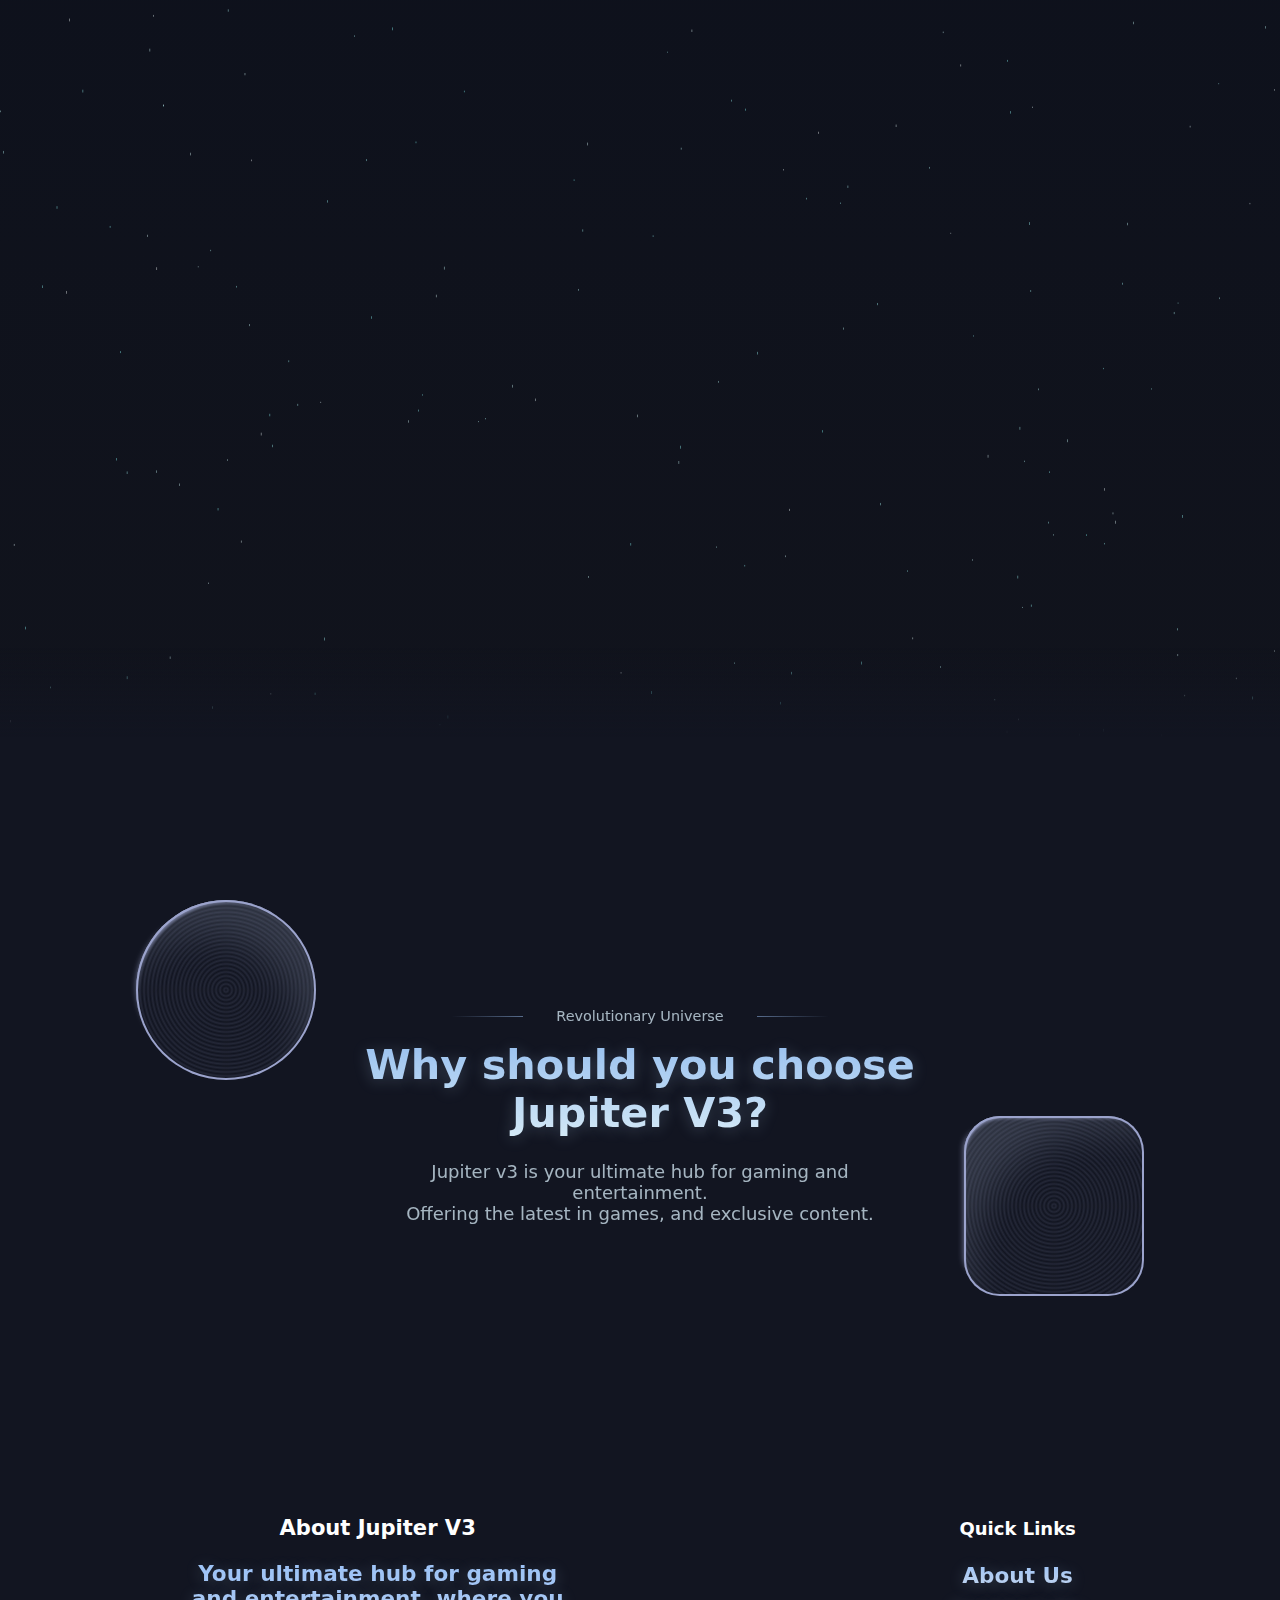
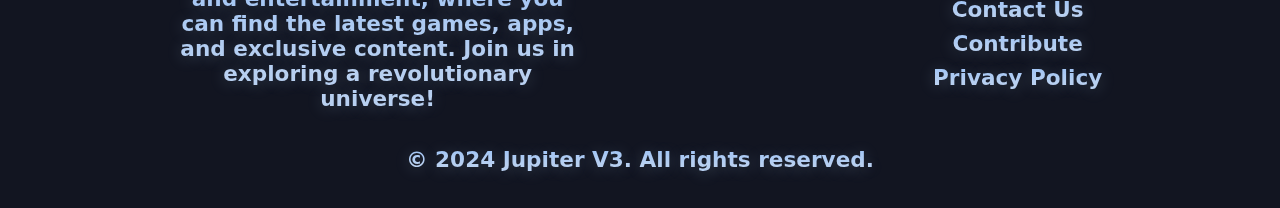
<file: public/index.html>
<!DOCTYPE html>
<html lang="en">
<head>
    <meta charset="UTF-8">
    <meta name="viewport" content="width=device-width, initial-scale=1.0">
    <title>Jupiter V3</title>
    <link rel="stylesheet" href="css/homestyle.css"> <!-- Link to your external CSS file -->
</head>
<body>
    <div class="header">
        <h2><a href="index.html" target="_self">Jupiter V3</a></h2>
        <div class="mid-spot"></div>
        <button class="contact-btn">
            <span class="glow"></span>
            <span class="contact-btn-content">Contact Us</span>
        </button>

        <div class="spotlight">
            <div></div>
            <div></div>
            <div></div>
        </div>
    </div>

    <canvas id="particleCanvas"></canvas>

    <div class="accent-lines">
        <div>
            <div></div>
            <div></div>
            <div></div>
            <div></div>
            <div></div>
        </div>
        <div>
            <div></div>
            <div></div>
            <div></div>
            <div></div>
        </div>
    </div>

    <div class="heroSubP">
        <p>Welcome to</p>
    </div>

    <div class="hero">
        <div class="heroT">
            <h2>Jupiter v3</h2>
            <h2>Jupiter v3</h2>
        </div>
    </div>

    <p class="heroP">The fastest website for gaming and entertainment.<br>
        Go enjoy yourself.</p>

    <div class="hero-buttons">
        <button class="action-btn">Games</button>
        <button class="action-btn">Apps</button>
        <button class="action-btn">Proxy</button>
    </div>

    <div class="mountains">
        <div></div>
        <div></div>
        <div></div>
    </div>

    <div class="hero-spacer"></div>

    <div class="content-section">
        <div class="content-acc">
            <div></div>
            <div></div>
        </div>
        <p class="subt">Revolutionary Universe</p>
        <h3 class="title">Why should you choose<br>
            Jupiter V3?</h3>
        <p class="subp">Jupiter v3 is your ultimate hub for gaming and entertainment.<br>Offering the latest in games, and exclusive content.</p>
    </div>

    <footer class="footer">
        <div class="footer-content">
            <div class="footer-description">
                <h3>About Jupiter V3</h3>
                <p>Your ultimate hub for gaming and entertainment, where you can find the latest games, apps, and exclusive content. Join us in exploring a revolutionary universe!</p>
            </div>
            <div class="footer-links">
                <h4>Quick Links</h4>
                <ul>
                    <li><a href="#about">About Us</a></li>
                    <li><a href="#contact">Contact Us</a></li>
                    <li><a href="#contribute">Contribute</a></li>
                    <li><a href="#privacy">Privacy Policy</a></li>
                </ul>
            </div>
        </div>
        <div class="footer-bottom">
            <p>© 2024 Jupiter V3. All rights reserved.</p>
        </div>
    </footer>

    <script src="js/home.js"></script> <!-- Link to your external JavaScript file -->
</body>
</html>
</file>
<file: public/css/homestyle.css>
@import url('https://fonts.cdnfonts.com/css/hubot-sans');
*{ box-sizing: border-box; -webkit-font-smoothing: antialiased; text-rendering: optimizeLegibility; scroll-behavior: smooth;}
html, body { height: 100%; }

html::-webkit-scrollbar { display: none; }
html { -ms-overflow-style: none; scrollbar-width: none; }

body {
    margin: 0;
    font-family: Untitled Sans, system-ui, -apple-system, BlinkMacSystemFont, Segoe UI, Roboto, Oxygen, Ubuntu, Cantarell, Open Sans, Helvetica Neue, sans-serif;
    background: #05060f linear-gradient(0deg,rgba(216,236,248,.06),rgba(152,192,239,.06));

    font-size: max(calc(var(--_size) * 0.03), 10px);
    --_factor: min(600px, 80vh);
    --_size: min(var(--_factor), 80vw);
}

body.gold .header h2 ,
body.gold p,
body.gold > * > * :not(.contact-btn) {
    filter: invert(1) brightness(4.7);
}
body.gold .header h2 a{
    filter: hue-rotate(0deg);
}
body.gold canvas {
    filter: drop-shadow(2em 4em 0px #d8bd10) drop-shadow(-8em -14em 0px #d8bd10);
}
body.gold .header .spotlight {
    filter: invert(1) brightness(4.7) opacity(0.5);
}
body.gold .mountains > div {
    box-shadow: 
    -1em -0.2em 0.4em -1.1em #c2ccff,
    inset 0em 0em 0em 2px #d8a910,
    inset 0.2em 0.3em 0.2em -0.2em #c2ccff,
    inset 10.2em 10.3em 2em -10em #d4e6ff2f;
}

body.gold .content-section,
body.gold .content-section ::before,
body.gold .content-section ::after{
    filter: invert(1) brightness(4.4) opacity(1);
}

h2 {
    font-family: 'Hubot-Sans', sans-serif;
}
h2, p {
    margin: 0; padding: 0;
}
h2 a {
    text-decoration: none;
    color: unset;
}

.header {
    display: flex; width: 100%;
    justify-content: center;
    color: #bad6f7;
    padding: 2em;
    position: absolute;
    top: 0; left: 0; right: 0; margin: 0 auto;

    opacity: 0;
    translate: 0 -1em;
    animation: load 2s ease-in 2s forwards, up 1.4s ease-out 2s forwards;
}
.header > :nth-child(1) {
    font-size: 1em;
    position: absolute; left: 0; right: 29em; margin: 0.2em auto;
    width: fit-content;
}
.header > :nth-child(2) {
    position: absolute; left: 0; right: 0; margin: 0 auto;
    width: fit-content;
}
.header > h2{
    opacity: 0.5;
    cursor: pointer;
    transition: opacity 0.04s ease-in-out;
}
.header > h2:hover {
    opacity: 1;
    text-shadow: 0 2px 16px rgba(174,207,242, 0.6);
    width: fit-content;
}

.header > div.mid-spot {
    width: 1.8em;
    height: 1.8em;
    border-radius: 50%;
    background: url('https://i.postimg.cc/ncHn58Vs/Jupiterv3icon.png') no-repeat center center;
    background-size: cover;
    box-shadow: 0 0 1em 0 #98c0ef;
    cursor: pointer;
    transition: box-shadow 1s ease-in-out;
}

.header > div.mid-spot:hover {
    box-shadow: -0.3em 0.1em 0.2em 0 #d8bd10;
}
body.gold .header > div.mid-spot:hover {
    box-shadow: -0.3em 0.1em 0.2em 0 #98c0ef;
}

body.gold .header > div.mid-spot {
    box-shadow: 0 0 1em 0 #d8bd10;
}

.header > :nth-child(2):hover ~ .spotlight {
    animation: colorize 10s linear infinite;
}
@keyframes colorize {
    0%{filter: hue-rotate(0deg); }
    100% {filter: hue-rotate(-380deg);}
}

button.contact-btn {
    position: absolute; left: min(46em, 60vw); right: 0; margin: 0 auto;
    width: 8em; height: 2.4em;
    cursor: pointer;
    border-radius: 20em;
    border: none;
    transition: background 0.5s, transform 0.5s;
    
    border: 1px solid #c2ccff33;
    opacity: 1;
    padding-top: 0.3em;

    background: #121521;
    color: #9dc3f7;
    white-space:nowrap;
}
button.contact-btn::before {
    content: ''; display: block; position:absolute; left: 0; top:0; border-radius: 20em;
    width: 100%; height: 100%;
    background: #c2ccff91 radial-gradient(farthest-side at 50% 100%, #c2ccff, transparent);
    opacity: 0.1;
    transition: all 0.4s ease-in-out;
}
button.contact-btn:hover::before {
    background: #c2ccff1e radial-gradient(farthest-side at 50% 100%, #c2ccff, transparent);
    opacity: 0.3;
}
.contact-btn .glow {
    --border-width: 1px;
    --loop-cycle: 24s;
    position: absolute;
    inset: calc(var(--border-width)* -1);
    border-radius: 50px;
    border: var(--border-width) solid transparent;
    -webkit-mask: linear-gradient(transparent, transparent), linear-gradient(white, white);
    mask: linear-gradient(transparent, transparent), linear-gradient(white, white);
    -webkit-mask-clip: padding-box, border-box;
    mask-clip: padding-box, border-box;
    -webkit-mask-composite: source-in, xor;
    mask-composite: intersect;
    pointer-events: none;
}
button.contact-btn:hover .glow {
    --loop-cycle: 2s;
}
.contact-btn .glow::after, .contact-btn .glow::before {
    content: "";
    height: 100%;
    offset-anchor: 100% 50%;
    background: radial-gradient(circle at 50% 50%, hsla(0, 0%, 100%, 0.75), transparent 50%), radial-gradient(circle at 50% 50%, #c2ccff 50%, transparent);
    opacity: 0.4;
    offset-path: rect(0 100% 100% 0 round 33px);
    position: absolute;
    display: inline-block;
    -webkit-animation: loop 4s linear infinite;
    animation: loop var(--loop-cycle) linear infinite;
    aspect-ratio: 1 / 1;
    transition: opacity 1s ease-in-out;
}
.contact-btn .glow::before {
    animation-delay: calc( var(--loop-cycle) / -2 );
}
@keyframes loop {
    100% {
        offset-distance: 100%;
    }    
}
.contact-btn-content {
    background: linear-gradient(0deg, #d8ecf8, #98c0ef);
    background-clip: text;
    -webkit-text-fill-color: transparent;
    font-size: 1.2em;
    line-height: 142%;
}
button.contact-btn:hover .glow::after, button.contact-btn:hover .glow::before {
    opacity: 0.6;
}
@keyframes btn-rot {
    0% { rotate: 0deg; }
    100% { rotate: 360deg; } 
}

.header .spotlight {
    pointer-events: none;
    position: absolute; left: 0; right: 0; top:0; margin: 0 auto;
    transition: filter 1s ease-in-out;

    height: 42em; width: 100%;
    overflow: hidden;
}
.header .spotlight > div {
    border-radius: 0 0 50% 50%;
    position: absolute; left: 0; right: 0; margin: 0 auto; 
    top: 3em;
    width: 30em; height: max(42em, 86vh);
    background-image: conic-gradient(from 0deg at 50% -5%, transparent 45%, rgba(124, 145, 182, .3) 49%, rgba(124, 145, 182, .5) 50%, rgba(124, 145, 182, .3) 51%, transparent 55%);
    transform-origin: 50% 0;
    filter: blur(15px) opacity(0.5);
    z-index: -1;
    animation: load 2s ease-in-out forwards, loadrot 2s ease-in-out forwards, spotlight 21s ease-in-out infinite reverse;
}
.header .spotlight > div:nth-child(1){ 
    rotate: 20deg;
    animation: load 2s ease-in-out forwards, loadrot 2s ease-in-out forwards, spotlight 17s ease-in-out infinite;
}
.header .spotlight > div:nth-child(2){ 
    rotate: -20deg;
    animation: load 2s ease-in-out forwards, loadrot 2s ease-in-out forwards, spotlight 14s ease-in-out infinite;
}
@keyframes loadrot {
    0% { rotate: 0deg; scale: 0;}
    100% { scale: 1;}
}
@keyframes spotlight {
    0% {
        transform: rotateZ(0deg) scale(1);
        filter: blur(15px) opacity(0.5);
    }
    20% {
        transform: rotateZ(-1deg) scale(1.2);
        filter: blur(16px) opacity(0.6);
    }    
    40% {
        transform: rotateZ(2deg) scale(1.3);
        filter: blur(14px) opacity(0.4);
    }    
    60% {
        transform: rotateZ(-2deg) scale(1.2);
        filter: blur(15px) opacity(0.6);
    }    
    80% {
        transform: rotateZ(1deg) scale(1.1);
        filter: blur(13px) opacity(0.4);
    }    
    100% {
        transform: rotateZ(0deg) scale(1);
        filter: blur(15px) opacity(0.5);
    }    
}

canvas#particleCanvas {
    position: absolute; pointer-events: none;
    animation: load 0.4s ease-in-out forwards;
    z-index: 1;
    width: 100%;
}

p {
    font-size: 1.5em;
}

.hero {
    width: 100%;
    height: 100%;
    max-height: 140px;
    position: absolute; top: 16em;
}

.heroT {
    position: absolute; left: 0; right: 0; margin: auto;
    height: 20em;
    padding-top: 2em;
    translate: 0 -1.6em;
    opacity: 0;
    animation: load 2s ease-in-out 0.6s forwards;
}
@keyframes load {  
    0% { opacity: 0;}    
    100% { opacity: 1;}    
}
.heroT > h2 {
    position: absolute;left: 0; right: 0; margin: auto;
    width: fit-content;
    
    font-size: 7em;
    font-weight: 600;
    color: #9dc3f7;
    background:
    radial-gradient( 2em 2em at 50% 50%,
        transparent calc(var(--p) - 2em),
        #fff calc(var(--p) - 1em), 
        #fff calc(var(--p) - 0.4em), 
        transparent var(--p) 
    ),
    linear-gradient(0deg, #bad1f1 30%, #9dc3f7 100%);
    background-clip: text;
    -webkit-background-clip: text;
    -webkit-text-fill-color: transparent;
    text-shadow: 0 2px 16px rgba(174,207,242,.24);

    --p:0%;
    transition:--p 3s linear;
    
    animation: pulse 10s linear 1.2s infinite;
}

.heroT h2:nth-child(2) {
    background:
    radial-gradient( 2em 2em at 50% 50%,
        transparent calc(var(--p) - 2em),
        transparent calc(var(--p) - 1em),
        #fff calc(var(--p) - 1em), 
        #fff calc(var(--p) - 0.4em), 
        transparent calc(var(--p) - 0.4em), 
        transparent var(--p) 
    );
    background-clip: text;
    -webkit-background-clip: text;
    -webkit-text-fill-color: transparent;
    filter: blur(16px) opacity(0.4);
}
@keyframes pulse { 
    0% { --p:0%; }
    50% { --p:300%;}
    100% { --p:300%;}
}
@property --p {
    syntax: '<percentage>';
    inherits: false;
    initial-value: 0%;
}

.heroP {
    font-size: 1.2em;
    position: absolute; left: 0; right: 0; top: 20.6em; margin: auto;
    height: fit-content; width: fit-content; text-align: center;
    opacity: 0;
    translate: 0 1em;
    animation: load 2s ease-out 2s forwards, up 1.4s ease-out 2s forwards;
    color: #d8ecf8;
    text-shadow: 0 2px 16px rgba(174,207,242,.24);
    background: linear-gradient(0deg, #d8ecf8 0, #98c0ef 100%);
    background-clip: text;
    -webkit-background-clip: text;
    -webkit-text-fill-color: transparent;
}
@keyframes up {      
    100% { translate: 0; }    
}

.heroSubP {
    position: absolute; left: 0; right: 0; top: 13em; margin: auto;
    height: fit-content;
    opacity: 0;
    translate: 0 -1em;
    animation: load3 2s ease-in 0s forwards, up 1.4s ease-out 0s forwards;
}
@keyframes load3 {  
    0% { opacity: 0;}    
    100% { opacity: 0.7;}    
}
.heroSubP p {
    font-size: 1em;
    position: relative; width: fit-content; margin: auto;
    color: #d8ecf8;
    text-shadow: 0 2px 16px rgba(174,207,242,.24);
    background: linear-gradient(0deg, #d8ecf8 0, #98c0ef 100%);
    background-clip: text;
    -webkit-background-clip: text;
    -webkit-text-fill-color: transparent;
}
.heroSubP p::before,
.heroSubP p::after {
    position: absolute; top: 60%; 
    display: block; content: '';
    width: 5em; height: 1px;
    opacity: 0;
    animation: load2 1.4s ease-in-out 0s forwards, up 1.4s ease-out 0s forwards;
}
@keyframes load2 {  
    0% { opacity: 0;}    
    100% { opacity: 0.3;}    
}
.heroSubP p::before{
    background: linear-gradient( -90deg, #9dc3f7 0%, transparent 100%);
    right: 120%;
    translate: -5em 0;
}
.heroSubP p::after {
    background: linear-gradient( 90deg, #9dc3f7 0%, transparent 100%);
    left: 120%;
    translate: 5em 0;
}

.accent-lines {
    pointer-events: none;
    position: absolute; top: 0; left: 0; right: 0;
    width: 100%; height: 42em;
    z-index: -2;
    --accent-lines-clr: rgba(186, 215, 247, .18);
}
.accent-lines > div {
    position: absolute; top: 0; right: 0; left: 0; margin: auto;
    height: 100%; width: 100%;
}
.accent-lines > div:nth-child(1) > div{
    position: absolute; top: 0; right: 0; left: 0; margin: auto;
    width: 100%; height: 1px;
    background: linear-gradient(90deg, transparent, var(--accent-lines-clr), transparent);
    opacity: 0; scale: 0;
    animation: accentload 2s ease-out 2.4s forwards;
}
.accent-lines > div:nth-child(1) > div:nth-child(1){ top: 6em; }
.accent-lines > div:nth-child(1) > div:nth-child(2){ top: 11em; }
.accent-lines > div:nth-child(1) > div:nth-child(3){ top: 16em; }
.accent-lines > div:nth-child(1) > div:nth-child(4){ top: 24em; }
.accent-lines > div:nth-child(1) > div:nth-child(5){ top: 29em; }
.accent-lines > div:nth-child(2) > div{
    position: absolute; top: 0; right: 0; left: 0; margin: auto;
    width: 1px; height: 100%;
    background: var(--accent-lines-clr);
}
@keyframes accentload {
    0% {
        opacity: 0; scale: 0;
    }
    100% {
        opacity: 1; scale: 1;
    }
}

.accent-lines > div:nth-child(2) > div {
    opacity: 0; scale: 0;
    animation: accentload 2s ease-out 2s forwards;
}
.accent-lines > div:nth-child(2) > div:nth-child(1){ left: 24em; }
.accent-lines > div:nth-child(2) > div:nth-child(2){ left: 34em; }
.accent-lines > div:nth-child(2) > div:nth-child(3){ right: 24em; }
.accent-lines > div:nth-child(2) > div:nth-child(4){ right: 34em; }

.accent-lines > div:nth-child(1) > div::before, 
.accent-lines > div:nth-child(1) > div::after { 
    content: ''; display: none; position: absolute;
    width: 0.2em; height: 0.2em; border-radius: 1em;
    background: #9dc3f7;
    left: 0; right: 0; margin: auto;
    translate: 0 -1px;

    opacity: 0; scale: 0;
    animation: accentload 2s ease-out 4.4s forwards;
}

.accent-lines > div:nth-child(1) > div:nth-child(3)::before{ display: block; left: 24em; }
.accent-lines > div:nth-child(1) > div:nth-child(3)::after{ display: block; right: 24em; }
.accent-lines > div:nth-child(1) > div:nth-child(4)::before{ display: block; left: 24em; }
.accent-lines > div:nth-child(1) > div:nth-child(4)::after{ display: block; right: 24em; }
.accent-lines > div:nth-child(1) > div:nth-child(5)::before{ display: block; left: 24em; }
.accent-lines > div:nth-child(1) > div:nth-child(5)::after{ display: block; right: 24em; }

.accent-lines > div:nth-child(1) > div:nth-child(2)::before,
.accent-lines > div:nth-child(1) > div:nth-child(2)::after{ 
    display: block; width: 5em; height: 1px; border-radius: 0; opacity: 0.12;
}
.accent-lines > div:nth-child(1) > div:nth-child(2)::before{
    right: 24em; rotate: 45deg; translate: -2.5em 2.5em;
}
.accent-lines > div:nth-child(1) > div:nth-child(2)::after{
    right: 24em; rotate: -45deg; translate: -2.5em 2.5em;
}
.accent-lines > div:nth-child(1) > div:nth-child(1)::before,
.accent-lines > div:nth-child(1) > div:nth-child(1)::after{ 
    display: block; width: 5em; height: 1px; border-radius: 0; opacity: 0.12;
}
.accent-lines > div:nth-child(1) > div:nth-child(1)::before{
    left: 24em; rotate: 45deg; translate: 2.5em 7.5em;
}
.accent-lines > div:nth-child(1) > div:nth-child(1)::after{
    left: 24em; rotate: -45deg; translate: 2.5em 7.5em;
}

.accent-lines > div:nth-child(1) > div:nth-child(2)::before,
.accent-lines > div:nth-child(1) > div:nth-child(2)::after {
    opacity: 0; scale: 0;
    animation: accentload2 2s ease-out 2.4s forwards;
}
.accent-lines > div:nth-child(1) > div:nth-child(1)::before,
.accent-lines > div:nth-child(1) > div:nth-child(1)::after {
    opacity: 0; scale: 0;
    animation: accentload3 2s ease-out 2.4s forwards;
} 
@keyframes accentload2 {
    0% {
        opacity: 0; scale: 0; transform: rotate(360deg);
    }
    50% { scale: 0; }
    100% {
        opacity: 0.12; scale: 1; transform: rotate(0deg);
    }
}
@keyframes accentload3 {
    0% {
        opacity: 0; scale: 0; transform: rotate(-360deg);
    }
    50% { scale: 0; }
    100% {
        opacity: 0.12; scale: 1; transform: rotate(0deg);
    }
}

.hero-buttons {
    position: absolute;
    left: 0;
    right: 0;
    top: 31em;
    margin: auto;
    width: 100%;
    display: flex;
    justify-content: center;
    gap: 2em;
    pointer-events: none;
    z-index: 999;
}

.hero-buttons button {
    position: relative;
    width: 8em;
    height: 3em;
    border-radius: 0.6em; 
    background: #121521;
    border: none;
    color: white;
    z-index: 1000;
    pointer-events: all; 
    cursor: pointer;
    transition: background 0.5s, transform 0.5s;
    box-shadow: 
      -1em -0.2em 0.4em -1.1em #c2ccff,
      inset 0em 0em 0em 2px #c2ccff,
      inset 0.2em 0.3em 0.2em -0.2em #c2ccff,
      inset -1.2em 2.3em 2em -0.5em #d4e6ff2f;
    filter: brightness(0.8);
    overflow: hidden;
    opacity: 0; /* Start as invisible */
    transform: translateY(50px); /* Start below the final position */
    animation: fadeUp 3s ease-out forwards, float 3s ease-in-out infinite; /* Adjusted timings */
}

@keyframes fadeUp {
    0% {
        opacity: 0;
        transform: translateY(50px); /* Start off-screen */
    }
    100% {
        opacity: 1;
        transform: translateY(0); /* Move to final position */
    }
}

@keyframes float {
    0% {
        transform: translateY(0); /* Default position */
    }
    50% {
        transform: translateY(-10px); /* Float up slightly */
    }
    100% {
        transform: translateY(0); /* Return to original position */
    }
}

.hero-buttons button:nth-child(1) {
    animation-delay: 1s, 0s; /* Delay the fade-up, but start floating immediately after */
}

.hero-buttons button:nth-child(2) {
    animation-delay: 0.6s, 0.2s; /* Added slight delay for floating */
}

.hero-buttons button:nth-child(3) {
    animation-delay: 0.8s, 0.4s; /* Increased delay for floating */
}

button.action-btn:hover {
    background: #2b2f3b;
    transform: translateY(-5px);
}

button.action-btn:hover .glow {
    opacity: 0.8;
}

.mountains {
    position: absolute; left: 0; right: 0; top: 31em; margin: auto;
    width: 100%; height: 10em;
    pointer-events: none;
}
.mountains::before {
    content: ''; display: block;
    width: 100%; height: 500%;
    position: absolute; top: 0%;
    background: linear-gradient(90deg, #121521 0%, transparent 50%);
    background: linear-gradient(0deg, #121521 80%, transparent 90%);
    z-index: 2;
}
.mountains > div {
    box-shadow: 
    -1em -0.2em 0.4em -1.1em #c2ccff,
    inset 0em 0em 0em 2px #c2ccff,
    inset 0.2em 0.3em 0.2em -0.2em #c2ccff,
    inset 10.2em 10.3em 2em -10em #d4e6ff2f;
    background: #121521;
    z-index: 1;
    filter: brightness(0.8);
    position: absolute; left: 0; right: 0; margin: auto;
    width: 20em; height: 20em;
    rotate: 45deg;
}
.mountains > div:nth-child(1) {
    bottom: -240%; 
    translate: -6em 2em;
    animation: mountainload1 2s ease-out 2.4s forwards;
}
.mountains > div:nth-child(2) {
    bottom: -240%;
    translate: -2em 0em;
    width: 14em; height: 20em;
    animation: mountainload2 2s ease-out 2.2s forwards;
}
.mountains > div:nth-child(3) {
    bottom: -240%; 
    translate: 6em 3em;
    animation: mountainload1 2s ease-out 2s forwards;
}
@keyframes mountainload1 {
    0% { bottom: -240%; }
    100% { bottom: -140%; }
}
@keyframes mountainload2 {
    0% { bottom: -240%; }
    100% { bottom: -108%; }
}
.mountains > div::before {
    content: ''; display: block;
    background: repeating-radial-gradient( at 100% 100%, transparent 0%, #c2ccff22 2px, transparent 4px);
    width: 12em; height: 12em;
    position: absolute;
    left: 0; top: 0;
    border-bottom-right-radius: 100%;
}

.hero-spacer {
    height: 40em;
    pointer-events: none;
}

.content-section {
    position: relative;
    z-index: 1112;
    color: #fff;
    width: 100%;
    text-align: center;
    padding: 16em 0 12em 0;
    overflow: hidden;
}

.content-section p.subt {
    color: #d8ecf8be;
    font-size: 0.8em;
    font-weight: 200;
    position: relative;
    width: fit-content;
    margin: auto;
}
.content-section h3 {
    margin: 0.4em 0 0.6em 0;
    font-size: 2.3em;
    font-weight: 600;
    color: #d8ecf8;
    text-shadow: 0 2px 16px rgba(174,207,242,.24);
    background: linear-gradient(0deg, #d8ecf8 0, #98c0ef 100%);
    background-clip: text;
    -webkit-background-clip: text;
    -webkit-text-fill-color: transparent;
}
.content-section p.subp {
    color: #d8ecf8be;
    font-size: 1em;
    font-weight: 400;
    max-width: 26em;
    margin: auto;
}

.content-section p.subt::before,
.content-section p.subt::after {
    position: absolute; top: 60%; 
    display: block; content: '';
    width: 5em; height: 1px;
    opacity: 0.5;
}
.content-section p.subt::before{
    background: linear-gradient( -90deg, #9dc3f7 0%, transparent 100%);
    right: 120%;
    top: 50%;
}
.content-section p.subt::after {
    background: linear-gradient( 90deg, #9dc3f7 0%, transparent 100%);
    left: 120%;
    top: 50%;
}

.content-section .content-acc {
    position: absolute;
    left: 0; right: 0; top: 25%; margin: auto;
    display: flex; justify-content: center;
}
.content-section .content-acc div{
    width: 10em; height: 10em;
    border-radius: 50%;
    box-shadow: 
    -1em -0.2em 0.4em -1.1em #c2ccff,
    inset 0em 0em 0em 2px #c2ccff,
    inset 0.2em 0.3em 0.2em -0.2em #c2ccff,
    inset -1.2em 2.3em 2em -0.5em #d4e6ff2f;
    background: #121521;
    z-index: 1;
    filter: brightness(0.8);
    background: repeating-radial-gradient( at 50% 50%, transparent 0%, #c2ccff22 2px, transparent 4px);
    translate: -18em;
}
.content-section .content-acc div:nth-child(2){
    translate: 18em 12em;
    border-radius: 2em;
    box-shadow: 
    -1em -0.2em 0.4em -1.1em #c2ccff,
    inset 0em 0em 0em 2px #c2ccff,
    inset 0.2em 0.3em 0.2em -0.2em #c2ccff,
    inset 10.8em 11.3em 2em -10.5em #d4e6ff2f;
}

@keyframes pulsef {
    0% {
        --p: 0%;
    }
    50% {
        --p: 300%; /* Change to make it expand fully */
    }
    100% {
        --p: 700%; /* Return to initial state */
    }
}

.footer {
    background-color: #121521; /* Match the site's theme */
    color: white;
    padding: 2em 0; /* Increased space inside the footer */
    text-align: center; /* Center the text */
    width: 100%;
    z-index: 1000;
    position: relative;
}

.footer-content {
    display: flex; /* Use flexbox for layout */
    justify-content: space-around; /* Space out the content */
    padding: 1em 0; /* Padding for the content */
}

.footer-description {
    max-width: 400px; /* Limit the width of the description */
}

.footer-links {
    max-width: 200px; /* Limit the width of the links */
}

.footer-links ul {
    list-style-type: none; /* Remove bullet points */
    padding: 0; /* Remove padding */
}

.footer-links li {
    margin: 0.5em 0; /* Space between links */
}

.footer-links a {
    color: #98c0ef; /* Link color */
    text-decoration: none; /* Remove underline */
}

.footer-links a:hover {
    text-decoration: underline; /* Underline on hover */
}

.footer-bottom {
    margin-top: 1em; /* Space above copyright text */
}

/* Updated Text Styles for Footer */
.footer p, .footer a {
    position: relative; 
    display: inline-block;
    font-size: 1.2em; /* Adjust size to be smaller */
    font-weight: 600;
    color: #9dc3f7;
    background:
    radial-gradient( 2em 2em at 50% 50%,
        transparent calc(var(--p) - 2em),
        #fff calc(var(--p) - 1em), 
        #fff calc(var(--p) - 0.4em), 
        transparent var(--p) 
    ),
    linear-gradient(0deg, #bad1f1 30%, #9dc3f7 100%);
    background-clip: text;
    -webkit-background-clip: text;
    -webkit-text-fill-color: transparent;
    text-shadow: 0 2px 16px rgba(174,207,242,.24);

    --p: 0%;
    transition: --p 3s linear;

    animation: pulsef 5s linear 1.2s infinite;
}
</file>
